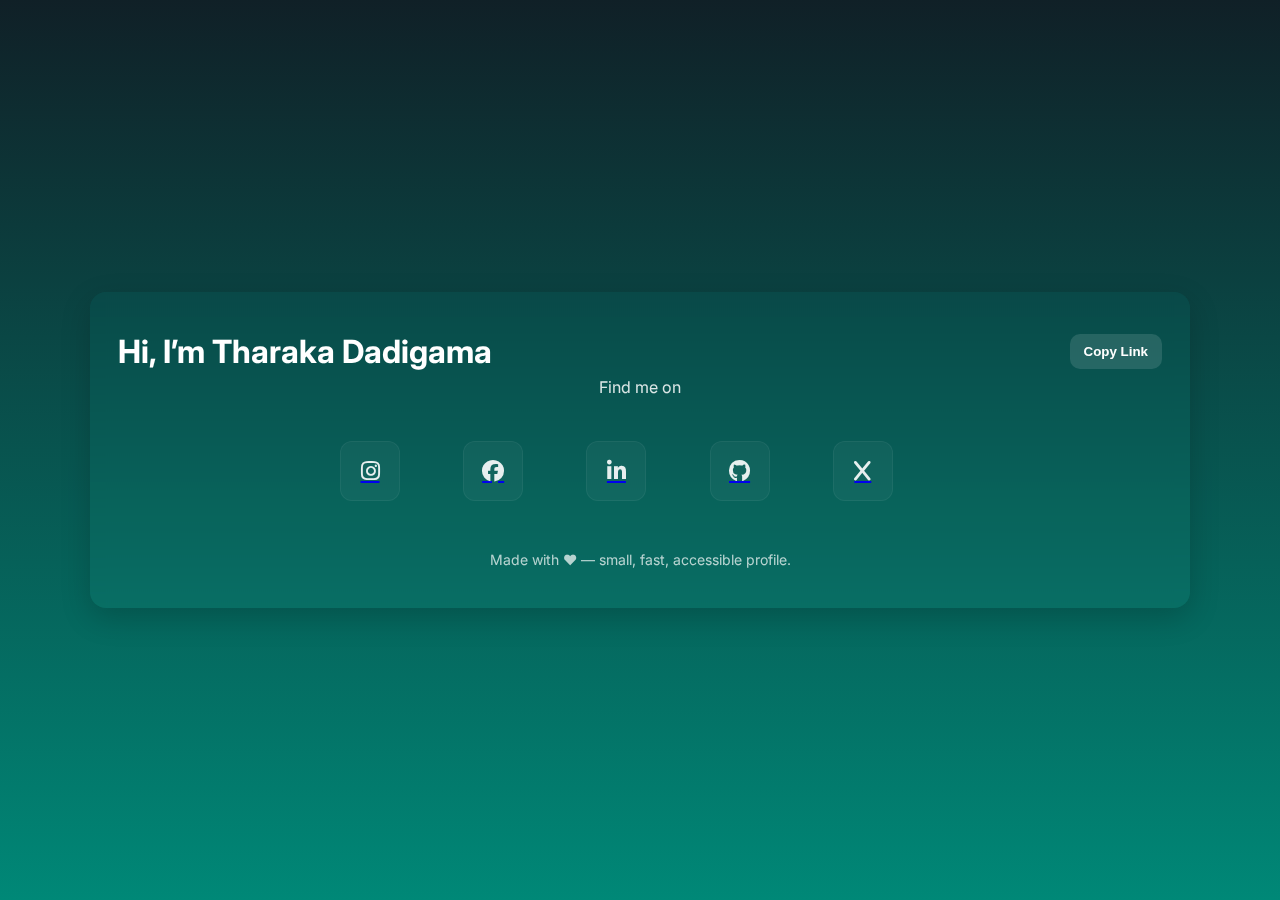
<file: index.html>
<!doctype html>
<html lang="en">
<head>
  <meta charset="utf-8" />
  <meta name="viewport" content="width=device-width, initial-scale=1, maximum-scale=1" />
  <title>Tharaka Dadigama</title>
  <link rel="preconnect" href="https://fonts.googleapis.com">
  <link rel="preconnect" href="https://fonts.gstatic.com" crossorigin>
  <link href="https://fonts.googleapis.com/css2?family=Inter:wght@300;400;600;700&display=swap" rel="stylesheet">
  <link rel="stylesheet" href="https://cdnjs.cloudflare.com/ajax/libs/font-awesome/6.4.0/css/all.min.css">

  <style>
    :root {
      --bg: #102027;
      --card: rgba(255,255,255,0.04);
      --muted: rgba(255,255,255,0.95);
      --glass: rgba(255,255,255,0.04);
      --accent: #00e676;
      --max-width: 1100px;
    }

    * { box-sizing: border-box; }
    body, html { margin: 0; padding: 0; height: 100%; }

    body {
      font-family: Inter, system-ui, -apple-system, "Segoe UI", Roboto, Arial;
      background: linear-gradient(180deg, var(--bg), #087) fixed;
      color: var(--muted);
      display: flex;
      align-items: center;
      justify-content: center;
      padding: 32px;
    }

    .wrap {
      width: 100%;
      max-width: var(--max-width);
      background: rgba(255,255,255,0.03);
      border-radius: 16px;
      padding: 40px 28px;
      backdrop-filter: blur(6px) saturate(120%);
      box-shadow: 0 10px 30px rgba(0,0,0,0.18);
    }

    header {
      display: flex;
      justify-content: space-between;
      align-items: center;
      flex-wrap: wrap;
      gap: 16px;
    }

    h1 {
      margin: 0;
      font-size: clamp(22px, 5vw, 32px);
      font-weight: 700;
      color: #fff;
    }

    .center {
      display: flex;
      flex-direction: column;
      align-items: center;
      text-align: center;
    }

    .tagline {
      margin-top: 6px;
      font-size: 16px;
      opacity: 0.9;
    }

    .socials {
      display: grid;
      grid-template-columns: repeat(auto-fit, minmax(60px, 1fr));
      gap: 16px;
      width: 100%;
      max-width: 600px;
      margin: 28px 0;
    }

    .icon {
      height: 60px;
      width: 60px;
      display: flex;
      align-items: center;
      justify-content: center;
      background: var(--glass);
      border-radius: 12px;
      border: 1px solid rgba(255,255,255,0.05);
      transition: all .18s ease;
    }

    .icon i {
      font-size: 22px;
      color: rgba(255,255,255,0.9);
    }

    .icon:hover {
      transform: translateY(-6px);
      box-shadow: 0 6px 18px rgba(0,0,0,0.18);
    }

    .btn {
      padding: 10px 14px;
      border-radius: 10px;
      background: rgba(255,255,255,0.12);
      color: white;
      border: none;
      cursor: pointer;
      font-weight: 600;
    }

    footer {
      margin-top: 22px;
      text-align: center;
      opacity: 0.75;
      font-size: 14px;
    }

    /* Ultra small devices */
    @media (max-width: 480px) {
      body { padding: 16px; }
      .wrap { padding: 24px 16px; }
      .icon { height: 52px; width: 52px; }
      .socials { gap: 14px; grid-template-columns: repeat(3, 1fr); }
      .btn { padding: 8px 12px; font-size: 14px; }
    }
  </style>
</head>

<body>
  <main class="wrap" role="main">
    <header>
      <h1>Hi, I’m <span id="name">Tharaka Dadigama</span></h1>
      <button class="btn" id="copyBtn">Copy Link</button>
    </header>

    <section class="center">
      <p class="tagline">Find me on</p>

      <div class="socials">
        <a class="icon" href="https://www.instagram.com/td.2.0/"><i class="fab fa-instagram"></i></a>
        <a class="icon" href="https://www.facebook.com/tharaka.dadigama.5/"><i class="fab fa-facebook"></i></a>
        <a class="icon" href="https://lk.linkedin.com/in/tharaka-dadigama-96133b196"><i class="fab fa-linkedin-in"></i></a>
        <a class="icon" href="https://github.com/tharakadadigama20"><i class="fab fa-github"></i></a>
        <a class="icon" href="https://x.com/TDadigama"><i class="fa-brands fa-x"></i></a>
      </div>
    </section>

    <footer>Made with ♥ — small, fast, accessible profile.</footer>
  </main>

  <script>
    const nameEl = document.getElementById('name');
    const copyBtn = document.getElementById('copyBtn');
    const params = new URLSearchParams(location.search);

    if (params.get('name')) nameEl.textContent = params.get('name');

    copyBtn.addEventListener('click', async () => {
      const url = location.href.split('?')[0] + '?name=' + encodeURIComponent(nameEl.textContent);
      try {
        await navigator.clipboard.writeText(url);
        copyBtn.textContent = 'Copied!';
        setTimeout(() => copyBtn.textContent = 'Copy Link', 1600);
      } catch {
        location.href = url;
      }
    });
  </script>
</body>
</html>
</file>
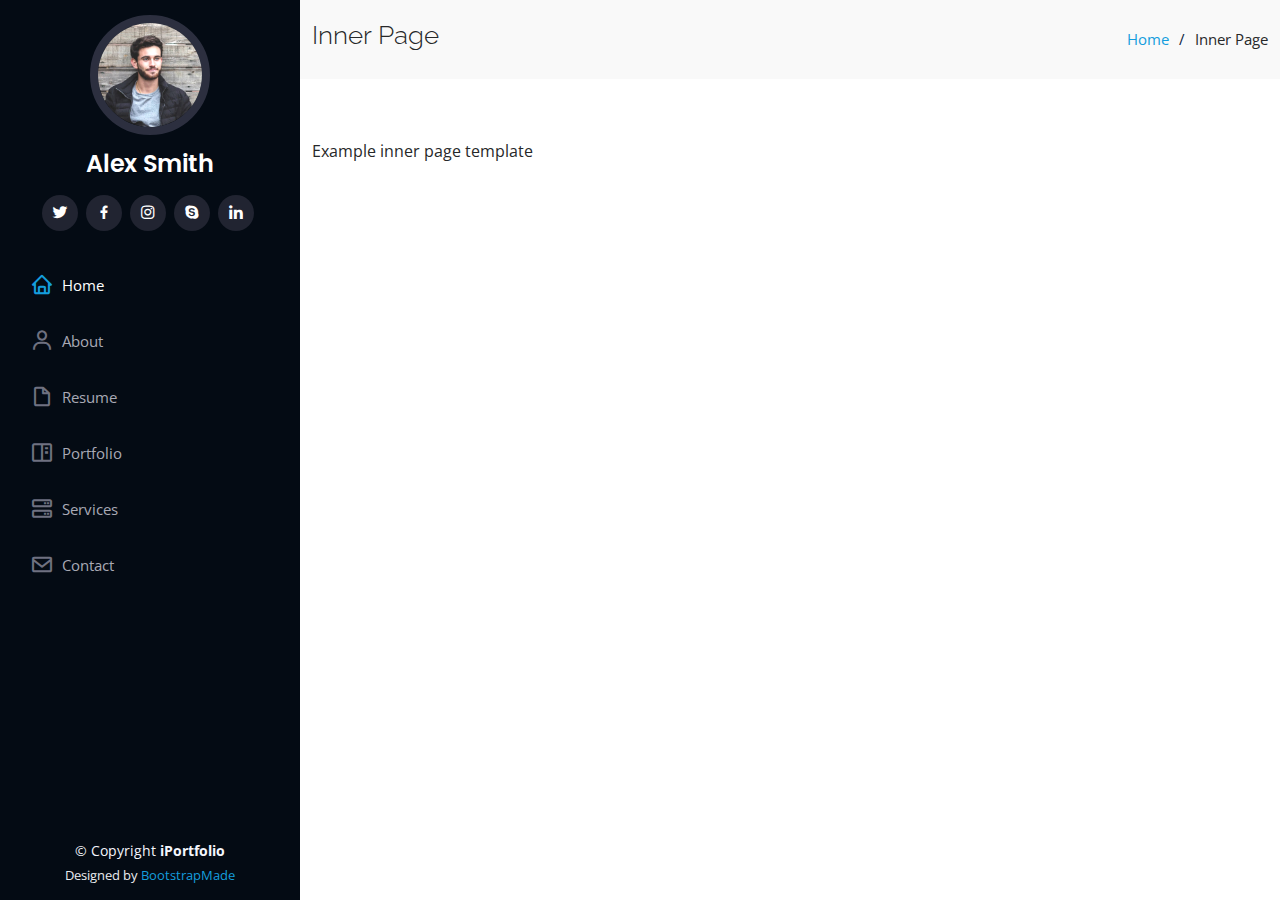
<file: inner-page.html>
<!DOCTYPE html>
<html lang="en">

<head>
  <meta charset="utf-8">
  <meta content="width=device-width, initial-scale=1.0" name="viewport">

  <title>Inner Page - iPortfolio Bootstrap Template</title>
  <meta content="" name="description">
  <meta content="" name="keywords">

  <!-- Favicons -->
  <link href="assets/img/favicon.png" rel="icon">
  <link href="assets/img/apple-touch-icon.png" rel="apple-touch-icon">

  <!-- Google Fonts -->
  <link href="https://fonts.googleapis.com/css?family=Open+Sans:300,300i,400,400i,600,600i,700,700i|Raleway:300,300i,400,400i,500,500i,600,600i,700,700i|Poppins:300,300i,400,400i,500,500i,600,600i,700,700i" rel="stylesheet">

  <!-- Vendor CSS Files -->
  <link href="assets/vendor/aos/aos.css" rel="stylesheet">
  <link href="assets/vendor/bootstrap/css/bootstrap.min.css" rel="stylesheet">
  <link href="assets/vendor/bootstrap-icons/bootstrap-icons.css" rel="stylesheet">
  <link href="assets/vendor/boxicons/css/boxicons.min.css" rel="stylesheet">
  <link href="assets/vendor/glightbox/css/glightbox.min.css" rel="stylesheet">
  <link href="assets/vendor/swiper/swiper-bundle.min.css" rel="stylesheet">

  <!-- Template Main CSS File -->
  <link href="assets/css/style.css" rel="stylesheet">

  <!-- =======================================================
  * Template Name: iPortfolio - v3.2.0
  * Template URL: https://bootstrapmade.com/iportfolio-bootstrap-portfolio-websites-template/
  * Author: BootstrapMade.com
  * License: https://bootstrapmade.com/license/
  ======================================================== -->
</head>

<body>

  <!-- ======= Mobile nav toggle button ======= -->
  <i class="bi bi-list mobile-nav-toggle d-xl-none"></i>

  <!-- ======= Header ======= -->
  <header id="header">
    <div class="d-flex flex-column">

      <div class="profile">
        <img src="assets/img/profile-img.jpg" alt="" class="img-fluid rounded-circle">
        <h1 class="text-light"><a href="index.html">Alex Smith</a></h1>
        <div class="social-links mt-3 text-center">
          <a href="#" class="twitter"><i class="bx bxl-twitter"></i></a>
          <a href="#" class="facebook"><i class="bx bxl-facebook"></i></a>
          <a href="#" class="instagram"><i class="bx bxl-instagram"></i></a>
          <a href="#" class="google-plus"><i class="bx bxl-skype"></i></a>
          <a href="#" class="linkedin"><i class="bx bxl-linkedin"></i></a>
        </div>
      </div>

      <nav id="navbar" class="nav-menu navbar">
        <ul>
          <li><a href="#hero" class="nav-link scrollto active"><i class="bx bx-home"></i> <span>Home</span></a></li>
          <li><a href="#about" class="nav-link scrollto"><i class="bx bx-user"></i> <span>About</span></a></li>
          <li><a href="#resume" class="nav-link scrollto"><i class="bx bx-file-blank"></i> <span>Resume</span></a></li>
          <li><a href="#portfolio" class="nav-link scrollto"><i class="bx bx-book-content"></i> <span>Portfolio</span></a></li>
          <li><a href="#services" class="nav-link scrollto"><i class="bx bx-server"></i> <span>Services</span></a></li>
          <li><a href="#contact" class="nav-link scrollto"><i class="bx bx-envelope"></i> <span>Contact</span></a></li>
        </ul>
      </nav><!-- .nav-menu -->
    </div>
  </header><!-- End Header -->

  <main id="main">

    <!-- ======= Breadcrumbs ======= -->
    <section class="breadcrumbs">
      <div class="container">

        <div class="d-flex justify-content-between align-items-center">
          <h2>Inner Page</h2>
          <ol>
            <li><a href="index.html">Home</a></li>
            <li>Inner Page</li>
          </ol>
        </div>

      </div>
    </section><!-- End Breadcrumbs -->

    <section class="inner-page">
      <div class="container">
        <p>
          Example inner page template
        </p>
      </div>
    </section>

  </main><!-- End #main -->

  <!-- ======= Footer ======= -->
  <footer id="footer">
    <div class="container">
      <div class="copyright">
        &copy; Copyright <strong><span>iPortfolio</span></strong>
      </div>
      <div class="credits">
        <!-- All the links in the footer should remain intact. -->
        <!-- You can delete the links only if you purchased the pro version. -->
        <!-- Licensing information: https://bootstrapmade.com/license/ -->
        <!-- Purchase the pro version with working PHP/AJAX contact form: https://bootstrapmade.com/iportfolio-bootstrap-portfolio-websites-template/ -->
        Designed by <a href="https://bootstrapmade.com/">BootstrapMade</a>
      </div>
    </div>
  </footer><!-- End  Footer -->

  <a href="#" class="back-to-top d-flex align-items-center justify-content-center"><i class="bi bi-arrow-up-short"></i></a>

  <!-- Vendor JS Files -->
  <script src="assets/vendor/aos/aos.js"></script>
  <script src="assets/vendor/bootstrap/js/bootstrap.bundle.min.js"></script>
  <script src="assets/vendor/glightbox/js/glightbox.min.js"></script>
  <script src="assets/vendor/isotope-layout/isotope.pkgd.min.js"></script>
  <script src="assets/vendor/php-email-form/validate.js"></script>
  <script src="assets/vendor/purecounter/purecounter.js"></script>
  <script src="assets/vendor/swiper/swiper-bundle.min.js"></script>
  <script src="assets/vendor/typed.js/typed.min.js"></script>
  <script src="assets/vendor/waypoints/noframework.waypoints.js"></script>

  <!-- Template Main JS File -->
  <script src="assets/js/main.js"></script>

</body>

</html>
</file>
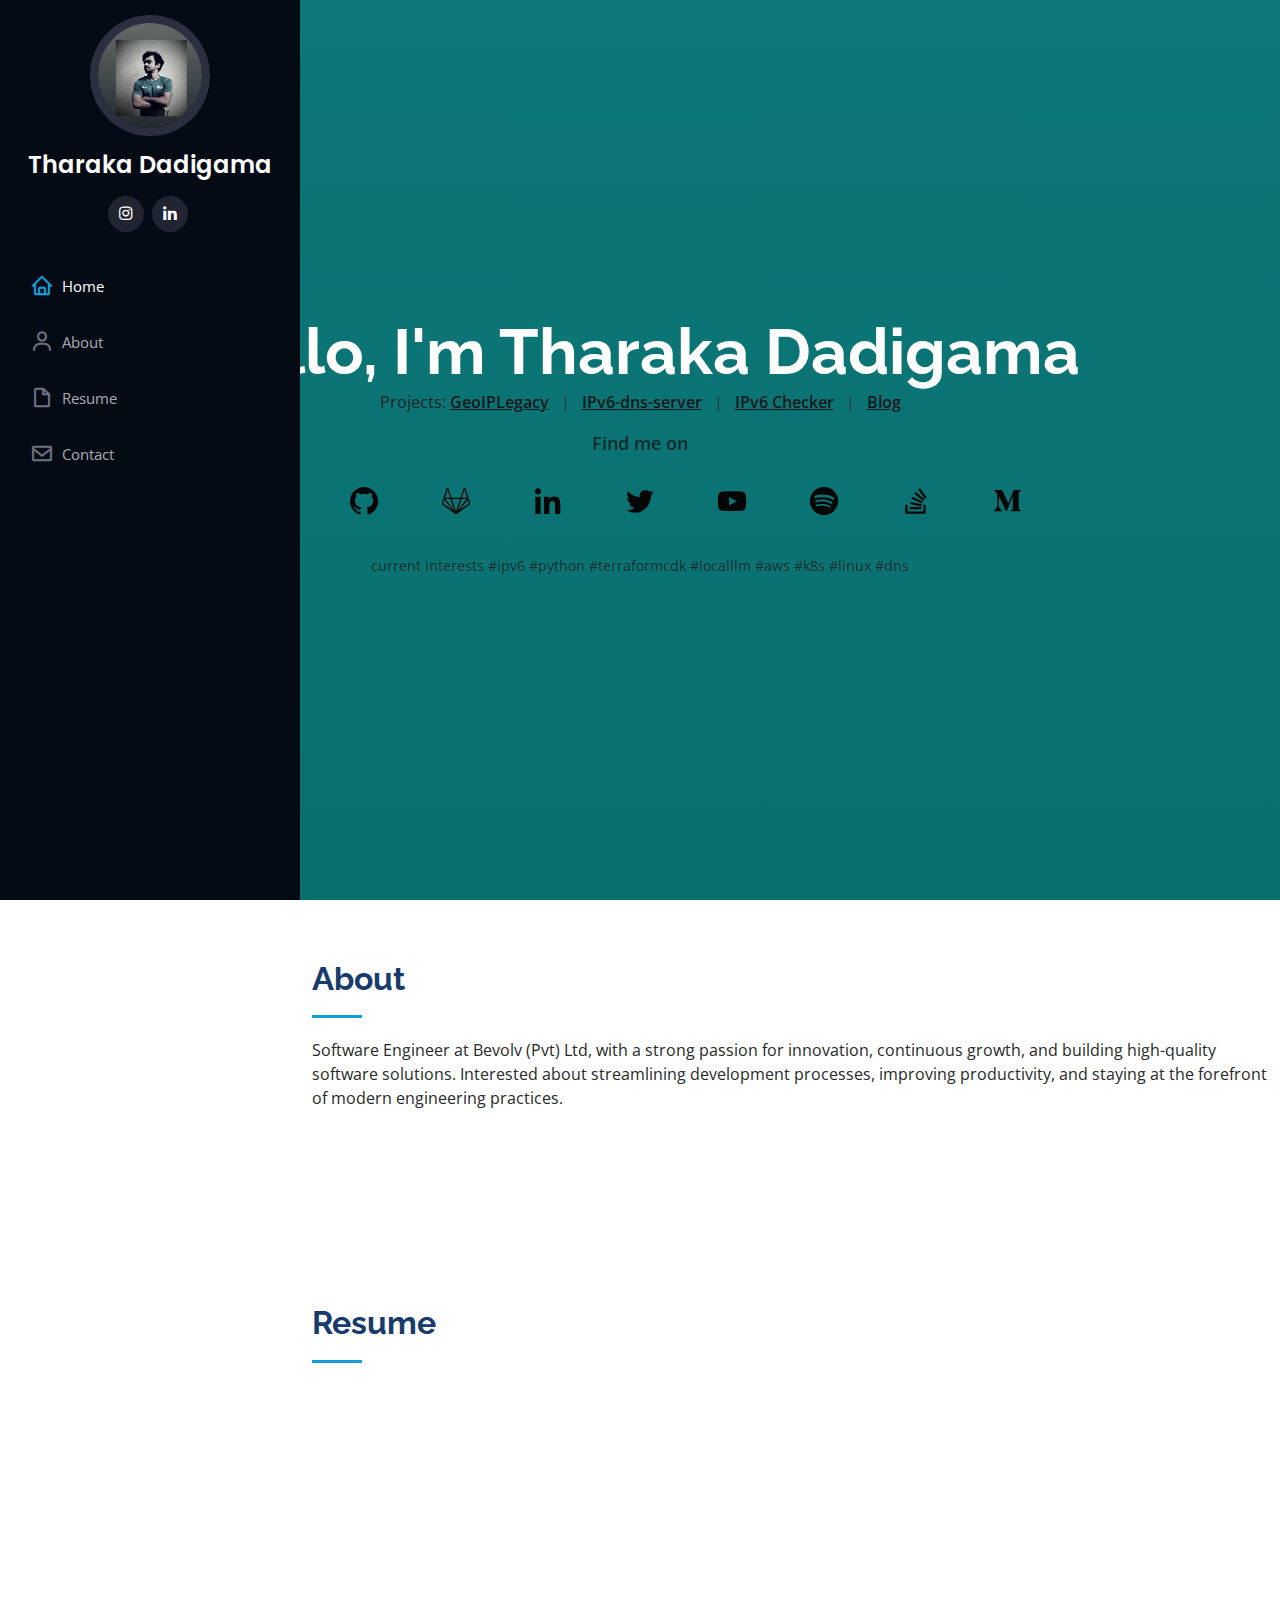
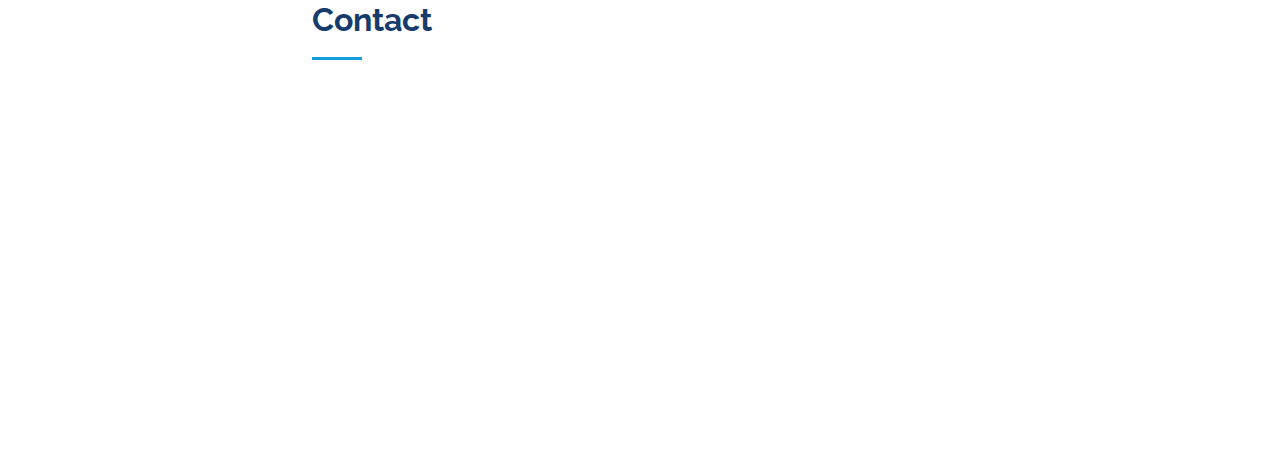
<file: old-index.html>
<!DOCTYPE html>
<html lang="en">

<head>
    <!-- Google Tag Manager -->
    <script>
        (function (w, d, s, l, i) {
            w[l] = w[l] || [];
            w[l].push({
                'gtm.start': new Date().getTime(),
                event: 'gtm.js'
            });
            var f = d.getElementsByTagName(s)[0],
                j = d.createElement(s),
                dl = l != 'dataLayer' ? '&l=' + l : '';
            j.async = true;
            j.src =
                'https://www.googletagmanager.com/gtm.js?id=' + i + dl;
            f.parentNode.insertBefore(j, f);
        })(window, document, 'script', 'dataLayer', 'GTM-KDB2M8R');
    </script>
    <!-- End Google Tag Manager -->
    <meta charset="utf-8">
    <meta content="width=device-width, initial-scale=1.0" name="viewport">

    <title>Tharaka Dadigama</title>
    <meta content="" name="description">
    <meta content="" name="keywords">

    <!-- Favicons -->
    <!-- chnge this -->
    <link href="assets/img/icon.png" rel="icon">
    <link href="assets/img/apple-touch-icon.png" rel="apple-touch-icon">

    <!-- Google Fonts -->
    <link
        href="https://fonts.googleapis.com/css?family=Open+Sans:300,300i,400,400i,600,600i,700,700i|Raleway:300,300i,400,400i,500,500i,600,600i,700,700i|Poppins:300,300i,400,400i,500,500i,600,600i,700,700i"
        rel="stylesheet">

    <!-- Vendor CSS Files -->
    <link href="assets/vendor/aos/aos.css" rel="stylesheet">
    <link href="assets/vendor/bootstrap/css/bootstrap.min.css" rel="stylesheet">
    <link href="assets/vendor/bootstrap-icons/bootstrap-icons.css" rel="stylesheet">
    <link href="assets/vendor/boxicons/css/boxicons.min.css" rel="stylesheet">
    <link href="assets/vendor/glightbox/css/glightbox.min.css" rel="stylesheet">
    <link href="assets/vendor/swiper/swiper-bundle.min.css" rel="stylesheet">

    <!-- Template Main CSS File -->
    <link href="assets/css/style.css" rel="stylesheet">

    <!-- =======================================================
  * Template Name: iPortfolio - v3.2.0
  * Template URL: https://bootstrapmade.com/iportfolio-bootstrap-portfolio-websites-template/
  * Author: BootstrapMade.com
  * License: https://bootstrapmade.com/license/
  ======================================================== -->
</head>

<body>
    <!-- Google Tag Manager (noscript) -->
    <noscript><iframe src="https://www.googletagmanager.com/ns.html?id=GTM-KDB2M8R" height="0" width="0"
            style="display:none;visibility:hidden"></iframe></noscript>
    <!-- End Google Tag Manager (noscript) -->

    <!-- ======= Mobile nav toggle button ======= -->
    <i class="bi bi-list mobile-nav-toggle d-xl-none"></i>

    <!-- ======= Header ======= -->
    <header id="header">
        <div class="d-flex flex-column">

            <div class="profile">
                <img src="assets/img/pro-pic.jpg" alt="" class="img-fluid rounded-circle">
                <h1 class="text-light"><a href="index.html">Tharaka Dadigama</a></h1>
                <div class="social-links mt-3 text-center">
                    <a href="https://www.instagram.com/td.2.0/" class="instagram"><i class="bx bxl-instagram"></i></a>
                    <a href="https://www.linkedin.com/in/tharaka-dadigama-96133b196/" class="linkedin"><i
                            class="bx bxl-linkedin"></i></a>
                </div>
            </div>

            <nav id="navbar" class="nav-menu navbar">
                <ul>
                    <li><a href="#hero" class="nav-link scrollto active"><i class="bx bx-home"></i>
                            <span>Home</span></a></li>
                    <li><a href="#about" class="nav-link scrollto"><i class="bx bx-user"></i> <span>About</span></a>
                    </li>
                    <li><a href="#resume" class="nav-link scrollto"><i class="bx bx-file-blank"></i>
                            <span>Resume</span></a></li>
                    <!-- <li><a href="#portfolio" class="nav-link scrollto"><i class="bx bx-book-content"></i>
              <span>Portfolio</span></a></li>
          <li><a href="#services" class="nav-link scrollto"><i class="bx bx-server"></i> <span>Services</span></a></li> -->
                    <li><a href="#contact" class="nav-link scrollto"><i class="bx bx-envelope"></i>
                            <span>Contact</span></a></li>
                </ul>
            </nav>
            <!-- .nav-menu -->
        </div>
    </header>
    <!-- End Header -->

    <!-- ======= Hero Section ======= -->
    <section id="hero" class="d-flex flex-column justify-content-center align-items-center">
        <div class="hero-container" data-aos="fade-in">
            <!-- New centered landing — larger icons, projects and interests -->
            <div class="landing-content text-center mx-auto">
                <h1 class="landing-title">Hello, <span class="name">I'm Tharaka Dadigama</span></h1>

                <div class="projects-links mb-3">Projects:
                    <a href="#">GeoIPLegacy</a>
                    <span class="sep">|</span>
                    <a href="#">IPv6-dns-server</a>
                    <span class="sep">|</span>
                    <a href="#">IPv6 Checker</a>
                    <span class="sep">|</span>
                    <a href="#">Blog</a>
                </div>

                <div class="find-heading mb-2">Find me on</div>

                <div class="big-social-list mb-3" aria-label="Social profiles">
                    <a href="https://mastodon.social/" title="Mastodon" aria-label="Mastodon"><i class="bx bxl-mastodon"></i></a>
                    <a href="https://github.com/" title="GitHub" aria-label="GitHub"><i class="bx bxl-github"></i></a>
                    <a href="https://gitlab.com/" title="GitLab" aria-label="GitLab"><i class="bx bxl-gitlab"></i></a>
                    <a href="https://www.linkedin.com/in/tharaka-dadigama-96133b196/" title="LinkedIn" aria-label="LinkedIn"><i class="bx bxl-linkedin"></i></a>
                    <a href="https://twitter.com/" title="X / Twitter" aria-label="X"><i class="bx bxl-twitter"></i></a>
                    <a href="https://music.youtube.com/" title="YouTube Music" aria-label="YouTube Music"><i class="bx bxl-youtube"></i></a>
                    <a href="https://open.spotify.com/" title="Spotify" aria-label="Spotify"><i class="bx bxl-spotify"></i></a>
                    <a href="https://stackoverflow.com/" title="Stack Overflow" aria-label="Stack Overflow"><i class="bx bxl-stack-overflow"></i></a>
                    <a href="https://medium.com/" title="Medium" aria-label="Medium"><i class="bx bxl-medium"></i></a>
                </div>

                <div class="interests">current interests #ipv6 #python #terraformcdk #localllm #aws #k8s #linux #dns</div>
            </div>
        </div>
    </section>
    <!-- End Hero -->

    <main id="main">

        <!-- ======= About Section ======= -->
        <section id="about" class="about">
            <div class="container">

                <div class="section-title">
                    <h2>About</h2>
                    <p>Software Engineer at Bevolv (Pvt) Ltd, with a strong passion for innovation, continuous growth, and building high-quality software solutions. Interested about streamlining development processes, improving productivity, and staying at the forefront of modern engineering practices.</p>
                </div>

                <div class="row">
                    <!-- <div class="col-lg-4" data-aos="fade-right">
            <img src="assets/img/profile-img.jpg" class="img-fluid" alt="">
          </div> -->
                    <div class="col-lg-8 pt-4 pt-lg-0 content" data-aos="fade-left">
                        <!-- <h3>About me</h3> -->
                        <!-- <p class="fst-italic">
              Lorem ipsum dolor sit amet, consectetur adipiscing elit, sed do eiusmod tempor incididunt ut labore et
              dolore
              magna aliqua.
            </p> -->
                        <div class="row">
                            <div class="col-lg-6">
                                <ul>
                                    <li><i class="bi bi-chevron-right"></i> <strong>City:</strong> <span>Colombo, Sri
                                            Lanka</span></li>
                                </ul>
                            </div>
                            <div class="col-lg-6">
                                <ul>
                                    <li><i class="bi bi-chevron-right"></i> <strong>Email:</strong>
                                        <span>tharakadadigama20@gmail.com</span>
                                    </li>
                                </ul>
                            </div>
                        </div>
                        <!-- <p>
              WTF is this....Officiis eligendi itaque labore et dolorum mollitia officiis optio vero. Quisquam sunt adipisci omnis et
              ut. Nulla accusantium dolor incidunt officia tempore. Et eius omnis.
              Cupiditate ut dicta maxime officiis quidem quia. Sed et consectetur qui quia repellendus itaque neque.
              Aliquid amet quidem ut quaerat cupiditate. Ab et eum qui repellendus omnis culpa magni laudantium dolores.
            </p> -->
                    </div>
                </div>

            </div>
        </section>
        <!-- End About Section -->

        <!-- ======= Resume Section ======= -->
        <section id="resume" class="resume">
            <div class="container">

                <div class="section-title">
                    <h2>Resume</h2>

                </div>

                <div class="row">
                    <div class="col-lg-6" data-aos="fade-up">
                        <h3 class="resume-title">Summary</h3>
                        <div class="resume-item pb-0">
                            <h4>Tharaka Dadigama</h4>
                            <p><em>Software Engineer, passionate about learning, innovation, and advancing software
                                    development while honing my skills to deliver impactful solutions.
                                </em></p>
                            <ul>
                                <!-- <li>Portland par 127,Orlando, FL</li>
                <li>(123) 456-7891</li> -->
                                <li>tharakadadigama20@gmail.com</li>
                            </ul>
                        </div>

                        <h3 class="resume-title">Education</h3>
                        <div class="resume-item">
                            <h4>FIRST CLASS HONOURS IN B(ENG) IN SOFTWARE ENGINEERING, UNIVERSITY OF WESTMINSTER</h4>
                            <h5>2019 - 2024</h5>
                            <!-- <li>Software Programming Languages: Java, Python</li>
                <li>Mobile app: Android, Flutter</li>
                <li>Front end development: React Js, Angular, HTML, CSS, Bootstrap </li>
                <li>Backend development: Spring boot, Play framework, Flask </li>
                <li>Machine learning: Python</li>
                <li>Database: AWS Dynamo DB(NoSQL), MySQL</li>
                <li>Deployments: AWS Server less Architecture</li> -->
                        </div>

                        <div class="resume-item">
                            <h4>ADVANCED LEVEL (GCE CAMBRIDGE ADVANCED LEVEL EXAMS 2019) (SCIENCE STREAM), LYCEUM
                                INTERNATIONAL SCHOOL, PANADURA
                            </h4>
                            <h5>2019</h5>
                            <li>2 A's and 1 B</li>
                        </div>

                        <div class="resume-item">
                            <h4>ORDINARY LEVEL (GCE CAMBRIDGE ORDINARY LEVEL EXAMS 2017) (SCIENCE STREAM), LYCEUM
                                INTERNATIONAL SCHOOL, PANADURA
                            </h4>
                            <h5>2017</h5>
                            <li>4A's 2B's and 1C</li>
                        </div>

                        <h3 class="resume-title">Technologies</h3>
                        <div class="resume-item pb-0">
                            <ul>
                                <li>Software Programming Languages: Javascript, TypeScript, Python</li>
                                <li>Mobile app: Native Android</li>
                                <li>Front end development: React, NextJS </li>
                                <li>Backend development: Node Express, Node Fastify, GraphQL</li>
                                <li>Other: Image Processing, AWS</li>
                                <li>Database: MongoDB, MySQL, PostgresQL</li>
                                <li>AI: Ingerations to AI APIs, Agent build using Langchain, RAG</li>
                            </ul>
                        </div>

                    </div>
                    <div class="col-lg-6" data-aos="fade-up" data-aos-delay="100">
                        <h3 class="resume-title">Working Experience</h3>
                        <div class="resume-item">
                            <h4>Bevolv - Trusted Technology Partner </h4>
                            <ul>
                                <li>September 2023 - Present</li>
                                <li>https://www.bevolv.co/</li>
                            </ul>
                        </div>
                        <div class="resume-item">
                            <h4>Inova IT Systems</h4>
                            <ul>
                                <li>July 2021 - August 2023</li>
                                <li>https://www.inovaitsys.com/</li>
                            </ul>
                        </div>

                        <h3 class="resume-title">Personal Projects</h3>
                        <div class="resume-item">
                            <h4>NailScan</h4>
                            <h5>University - FInal year project</h5>
                            <ul>
                                <li>Nail Decease Classification</li>
                                <li>Frontend: React js </li>
                                <li>Backend: Flask</li>
                                <li>Image classification</li>
                            </ul>
                        </div>
                        <div class="resume-item">
                            <h4>Motorry</h4>
                            <h5>University - Second year group project</h5>
                            <!-- <p><em>Experion, New York, NY </em></p> -->
                            <ul>
                                <li>Vehicle price prediction website</li>
                                <li>Group project</li>
                                <li>Front end: React js </li>
                                <li>Backend: Flask</li>
                                <li>Machine Learning component: Pyhton</li>
                            </ul>
                        </div>
                        <div class="resume-item">
                            <h4>Sports web site</h4>
                            <h5>University - First year group project</h5>
                            <!-- <p><em>Stepping Stone Advertising, New York, NY</em></p> -->
                            <ul>
                                <li>Basic web application</li>
                                <li>HTML5</li>
                                <li>CSS</li>
                            </ul>
                        </div>
                        <div class="resume-item">
                            <h4>Guess the Car</h4>
                            <h5>University - Second year Android Dev</h5>
                            <!-- <p><em>Stepping Stone Advertising, New York, NY</em></p> -->
                            <ul>
                                <li>Native Android Devolopment</li>
                            </ul>
                        </div>
                        <div class="resume-item">
                            <h4>Movie operator</h4>
                            <h5>University - Second year Android Dev</h5>
                            <!-- <p><em>Stepping Stone Advertising, New York, NY</em></p> -->
                            <ul>
                                <li>Native Android Devolopment</li>
                            </ul>
                        </div>
                        <div class="resume-item">
                            <h4>Premier League System</h4>
                            <h5>University - Second year OOP</h5>
                            <!-- <p><em>Stepping Stone Advertising, New York, NY</em></p> -->
                            <ul>
                                <li>Front end: Angular</li>
                                <li>Back end: Play Framework</li>
                            </ul>
                        </div>
                        <div class="resume-item">
                            <h4>Train Management system</h4>
                            <h5>University - First year</h5>
                            <!-- <p><em>Stepping Stone Advertising, New York, NY</em></p> -->
                            <ul>
                                <li>Java FX</li>
                            </ul>
                        </div>
                    </div>
                </div>

            </div>
        </section>
        <!-- End Resume Section -->


        <!-- ======= Contact Section ======= -->
        <section id="contact" class="contact">
            <div class="container">

                <div class="section-title">
                    <h2>Contact</h2>
                    <!-- <p>Magnam dolores commodi suscipit. Necessitatibus eius consequatur ex aliquid fuga eum quidem. Sit sint
            consectetur velit. Quisquam quos quisquam cupiditate. Et nemo qui impedit suscipit alias ea. Quia fugiat sit
            in iste officiis commodi quidem hic quas.</p> -->
                </div>

                <div class="row" data-aos="fade-in">

                    <div class="col-lg-12 d-flex align-items-stretch">
                        <div class="info">
                            <div class="address">
                                <i class="bi bi-geo-alt"></i>
                                <h4>Location:</h4>
                                <p>Colombo, Sri Lanka</p>
                            </div>

                            <div class="email">
                                <i class="bi bi-envelope"></i>
                                <h4>Email:</h4>
                                <p>tharakadadigama20@@gmail.com</p>
                            </div>
                        </div>

                    </div>



                </div>

            </div>
        </section>
        <!-- End Contact Section -->

    </main>
    <!-- End #main -->

    <a href="#" class="back-to-top d-flex align-items-center justify-content-center"><i
            class="bi bi-arrow-up-short"></i></a>

    <!-- Vendor JS Files -->
    <script src="assets/vendor/aos/aos.js"></script>
    <script src="assets/vendor/bootstrap/js/bootstrap.bundle.min.js"></script>
    <script src="assets/vendor/glightbox/js/glightbox.min.js"></script>
    <script src="assets/vendor/isotope-layout/isotope.pkgd.min.js"></script>
    <script src="assets/vendor/php-email-form/validate.js"></script>
    <script src="assets/vendor/purecounter/purecounter.js"></script>
    <script src="assets/vendor/swiper/swiper-bundle.min.js"></script>
    <script src="assets/vendor/typed.js/typed.min.js"></script>
    <script src="assets/vendor/waypoints/noframework.waypoints.js"></script>

    <!-- Template Main JS File -->
    <script src="assets/js/main.js"></script>

</body>

</html>
</file>
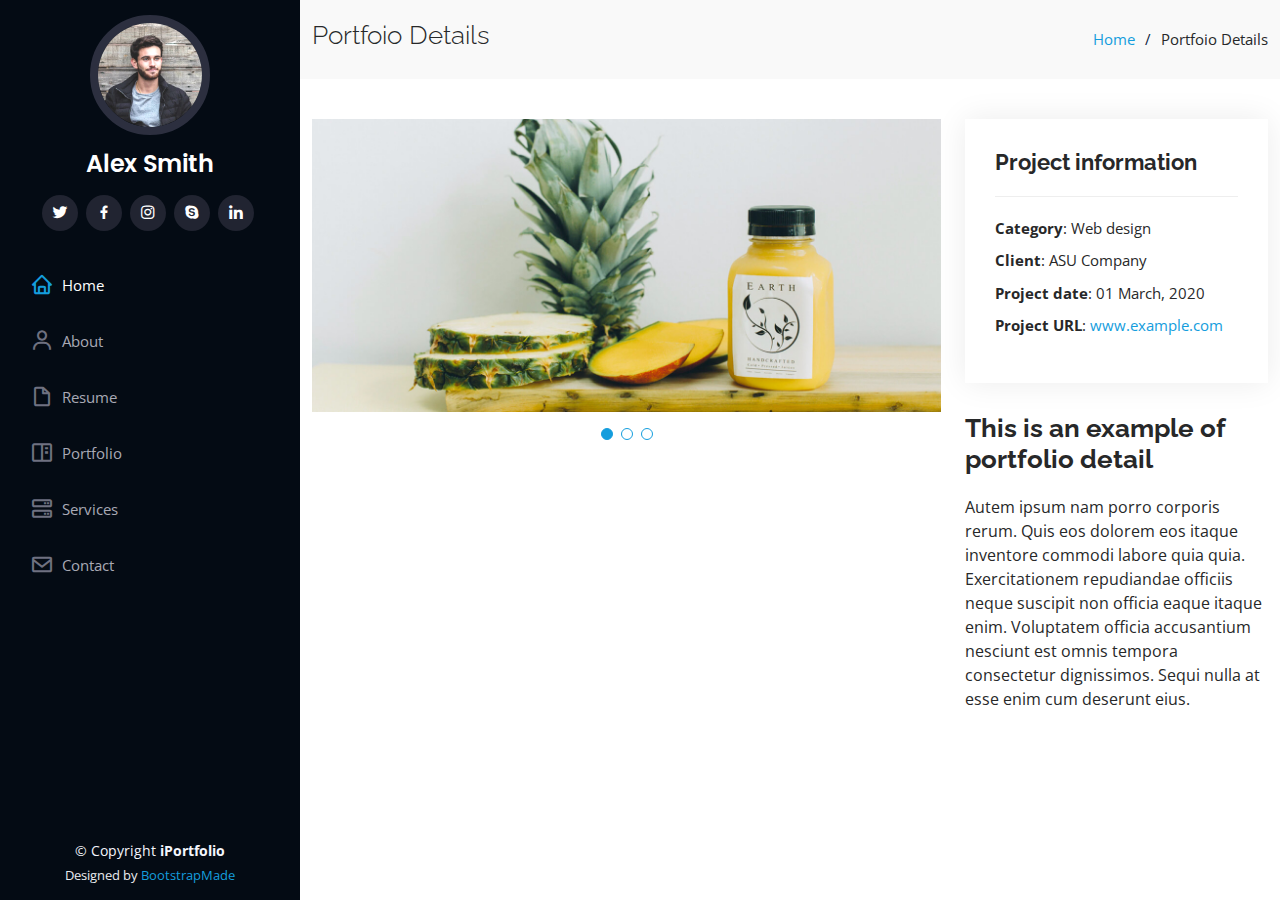
<file: portfolio-details.html>
<!DOCTYPE html>
<html lang="en">

<head>
  <meta charset="utf-8">
  <meta content="width=device-width, initial-scale=1.0" name="viewport">

  <title>Portfolio Details - iPortfolio Bootstrap Template</title>
  <meta content="" name="description">
  <meta content="" name="keywords">

  <!-- Favicons -->
  <link href="assets/img/favicon.png" rel="icon">
  <link href="assets/img/apple-touch-icon.png" rel="apple-touch-icon">

  <!-- Google Fonts -->
  <link href="https://fonts.googleapis.com/css?family=Open+Sans:300,300i,400,400i,600,600i,700,700i|Raleway:300,300i,400,400i,500,500i,600,600i,700,700i|Poppins:300,300i,400,400i,500,500i,600,600i,700,700i" rel="stylesheet">

  <!-- Vendor CSS Files -->
  <link href="assets/vendor/aos/aos.css" rel="stylesheet">
  <link href="assets/vendor/bootstrap/css/bootstrap.min.css" rel="stylesheet">
  <link href="assets/vendor/bootstrap-icons/bootstrap-icons.css" rel="stylesheet">
  <link href="assets/vendor/boxicons/css/boxicons.min.css" rel="stylesheet">
  <link href="assets/vendor/glightbox/css/glightbox.min.css" rel="stylesheet">
  <link href="assets/vendor/swiper/swiper-bundle.min.css" rel="stylesheet">

  <!-- Template Main CSS File -->
  <link href="assets/css/style.css" rel="stylesheet">

  <!-- =======================================================
  * Template Name: iPortfolio - v3.2.0
  * Template URL: https://bootstrapmade.com/iportfolio-bootstrap-portfolio-websites-template/
  * Author: BootstrapMade.com
  * License: https://bootstrapmade.com/license/
  ======================================================== -->
</head>

<body>

  <!-- ======= Mobile nav toggle button ======= -->
  <i class="bi bi-list mobile-nav-toggle d-xl-none"></i>

  <!-- ======= Header ======= -->
  <header id="header">
    <div class="d-flex flex-column">

      <div class="profile">
        <img src="assets/img/profile-img.jpg" alt="" class="img-fluid rounded-circle">
        <h1 class="text-light"><a href="index.html">Alex Smith</a></h1>
        <div class="social-links mt-3 text-center">
          <a href="#" class="twitter"><i class="bx bxl-twitter"></i></a>
          <a href="#" class="facebook"><i class="bx bxl-facebook"></i></a>
          <a href="#" class="instagram"><i class="bx bxl-instagram"></i></a>
          <a href="#" class="google-plus"><i class="bx bxl-skype"></i></a>
          <a href="#" class="linkedin"><i class="bx bxl-linkedin"></i></a>
        </div>
      </div>

      <nav id="navbar" class="nav-menu navbar">
        <ul>
          <li><a href="#hero" class="nav-link scrollto active"><i class="bx bx-home"></i> <span>Home</span></a></li>
          <li><a href="#about" class="nav-link scrollto"><i class="bx bx-user"></i> <span>About</span></a></li>
          <li><a href="#resume" class="nav-link scrollto"><i class="bx bx-file-blank"></i> <span>Resume</span></a></li>
          <li><a href="#portfolio" class="nav-link scrollto"><i class="bx bx-book-content"></i> <span>Portfolio</span></a></li>
          <li><a href="#services" class="nav-link scrollto"><i class="bx bx-server"></i> <span>Services</span></a></li>
          <li><a href="#contact" class="nav-link scrollto"><i class="bx bx-envelope"></i> <span>Contact</span></a></li>
        </ul>
      </nav><!-- .nav-menu -->
    </div>
  </header><!-- End Header -->

  <main id="main">

    <!-- ======= Breadcrumbs ======= -->
    <section id="breadcrumbs" class="breadcrumbs">
      <div class="container">

        <div class="d-flex justify-content-between align-items-center">
          <h2>Portfoio Details</h2>
          <ol>
            <li><a href="index.html">Home</a></li>
            <li>Portfoio Details</li>
          </ol>
        </div>

      </div>
    </section><!-- End Breadcrumbs -->

    <!-- ======= Portfolio Details Section ======= -->
    <section id="portfolio-details" class="portfolio-details">
      <div class="container">

        <div class="row gy-4">

          <div class="col-lg-8">
            <div class="portfolio-details-slider swiper-container">
              <div class="swiper-wrapper align-items-center">

                <div class="swiper-slide">
                  <img src="assets/img/portfolio/portfolio-details-1.jpg" alt="">
                </div>

                <div class="swiper-slide">
                  <img src="assets/img/portfolio/portfolio-details-2.jpg" alt="">
                </div>

                <div class="swiper-slide">
                  <img src="assets/img/portfolio/portfolio-details-3.jpg" alt="">
                </div>

              </div>
              <div class="swiper-pagination"></div>
            </div>
          </div>

          <div class="col-lg-4">
            <div class="portfolio-info">
              <h3>Project information</h3>
              <ul>
                <li><strong>Category</strong>: Web design</li>
                <li><strong>Client</strong>: ASU Company</li>
                <li><strong>Project date</strong>: 01 March, 2020</li>
                <li><strong>Project URL</strong>: <a href="#">www.example.com</a></li>
              </ul>
            </div>
            <div class="portfolio-description">
              <h2>This is an example of portfolio detail</h2>
              <p>
                Autem ipsum nam porro corporis rerum. Quis eos dolorem eos itaque inventore commodi labore quia quia. Exercitationem repudiandae officiis neque suscipit non officia eaque itaque enim. Voluptatem officia accusantium nesciunt est omnis tempora consectetur dignissimos. Sequi nulla at esse enim cum deserunt eius.
              </p>
            </div>
          </div>

        </div>

      </div>
    </section><!-- End Portfolio Details Section -->

  </main><!-- End #main -->

  <!-- ======= Footer ======= -->
  <footer id="footer">
    <div class="container">
      <div class="copyright">
        &copy; Copyright <strong><span>iPortfolio</span></strong>
      </div>
      <div class="credits">
        <!-- All the links in the footer should remain intact. -->
        <!-- You can delete the links only if you purchased the pro version. -->
        <!-- Licensing information: https://bootstrapmade.com/license/ -->
        <!-- Purchase the pro version with working PHP/AJAX contact form: https://bootstrapmade.com/iportfolio-bootstrap-portfolio-websites-template/ -->
        Designed by <a href="https://bootstrapmade.com/">BootstrapMade</a>
      </div>
    </div>
  </footer><!-- End  Footer -->

  <a href="#" class="back-to-top d-flex align-items-center justify-content-center"><i class="bi bi-arrow-up-short"></i></a>

  <!-- Vendor JS Files -->
  <script src="assets/vendor/aos/aos.js"></script>
  <script src="assets/vendor/bootstrap/js/bootstrap.bundle.min.js"></script>
  <script src="assets/vendor/glightbox/js/glightbox.min.js"></script>
  <script src="assets/vendor/isotope-layout/isotope.pkgd.min.js"></script>
  <script src="assets/vendor/php-email-form/validate.js"></script>
  <script src="assets/vendor/purecounter/purecounter.js"></script>
  <script src="assets/vendor/swiper/swiper-bundle.min.js"></script>
  <script src="assets/vendor/typed.js/typed.min.js"></script>
  <script src="assets/vendor/waypoints/noframework.waypoints.js"></script>

  <!-- Template Main JS File -->
  <script src="assets/js/main.js"></script>

</body>

</html>
</file>
<file: assets/css/style.css>
/**
* Template Name: iPortfolio - v3.2.0
* Template URL: https://bootstrapmade.com/iportfolio-bootstrap-portfolio-websites-template/
* Author: BootstrapMade.com
* License: https://bootstrapmade.com/license/
*/

/*--------------------------------------------------------------
# General
--------------------------------------------------------------*/
body {
  font-family: "Open Sans", sans-serif;
  color: #272829;
}

a {
  color: #149ddd;
  text-decoration: none;
}

a:hover {
  color: #37b3ed;
  text-decoration: none;
}

h1, h2, h3, h4, h5, h6 {
  font-family: "Raleway", sans-serif;
}

/*--------------------------------------------------------------
# Back to top button
--------------------------------------------------------------*/
.back-to-top {
  position: fixed;
  visibility: hidden;
  opacity: 0;
  right: 15px;
  bottom: 15px;
  z-index: 996;
  background: #149ddd;
  width: 40px;
  height: 40px;
  border-radius: 50px;
  transition: all 0.4s;
}

.back-to-top i {
  font-size: 28px;
  color: #fff;
  line-height: 0;
}

.back-to-top:hover {
  background: #2eafec;
  color: #fff;
}

.back-to-top.active {
  visibility: visible;
  opacity: 1;
}

/*--------------------------------------------------------------
# Header
--------------------------------------------------------------*/
#header {
  position: fixed;
  top: 0;
  left: 0;
  bottom: 0;
  width: 300px;
  transition: all ease-in-out 0.5s;
  z-index: 9997;
  transition: all 0.5s;
  padding: 0 15px;
  background: #040b14;
  overflow-y: auto;
}

#header .profile img {
  margin: 15px auto;
  display: block;
  width: 120px;
  border: 8px solid #2c2f3f;
}

#header .profile h1 {
  font-size: 24px;
  margin: 0;
  padding: 0;
  font-weight: 600;
  -moz-text-align-last: center;
  text-align-last: center;
  font-family: "Poppins", sans-serif;
}

#header .profile h1 a, #header .profile h1 a:hover {
  color: #fff;
  text-decoration: none;
}

#header .profile .social-links a {
  font-size: 18px;
  display: inline-block;
  background: #212431;
  color: #fff;
  line-height: 1;
  padding: 8px 0;
  margin-right: 4px;
  border-radius: 50%;
  text-align: center;
  width: 36px;
  height: 36px;
  transition: 0.3s;
}

#header .profile .social-links a:hover {
  background: #149ddd;
  color: #fff;
  text-decoration: none;
}

#main {
  margin-left: 300px;
}

@media (max-width: 1199px) {
  #header {
    left: -300px;
  }
  #main {
    margin-left: 0;
  }
}

/*--------------------------------------------------------------
# Navigation Menu
--------------------------------------------------------------*/
/* Desktop Navigation */
.nav-menu {
  padding: 30px 0 0 0;
}

.nav-menu * {
  margin: 0;
  padding: 0;
  list-style: none;
}

.nav-menu > ul > li {
  position: relative;
  white-space: nowrap;
}

.nav-menu a {
  display: flex;
  align-items: center;
  color: #a8a9b4;
  padding: 12px 15px;
  margin-bottom: 8px;
  transition: 0.3s;
  font-size: 15px;
}

.nav-menu a i {
  font-size: 24px;
  padding-right: 8px;
  color: #6f7180;
}

.nav-menu a:hover, .nav-menu .active, .nav-menu li:hover > a {
  text-decoration: none;
  color: #fff;
}

.nav-menu a:hover i, .nav-menu .active i, .nav-menu li:hover > a i {
  color: #149ddd;
}

/* Mobile Navigation */
.mobile-nav-toggle {
  position: fixed;
  right: 15px;
  top: 15px;
  z-index: 9998;
  border: 0;
  font-size: 24px;
  transition: all 0.4s;
  outline: none !important;
  background-color: #149ddd;
  color: #fff;
  width: 40px;
  height: 40px;
  display: inline-flex;
  align-items: center;
  justify-content: center;
  line-height: 0;
  border-radius: 50px;
  cursor: pointer;
}

.mobile-nav-active {
  overflow: hidden;
}

.mobile-nav-active #header {
  left: 0;
}

/*--------------------------------------------------------------
# Hero Section
--------------------------------------------------------------*/
#hero {
  width: 100%;
  height: 100vh;
  background: url("../img/back-ground.png") top center;
  background-size: cover;
}

#hero:before {
  content: "";
  background: rgba(5, 13, 24, 0.3);
  position: absolute;
  bottom: 0;
  top: 0;
  left: 0;
  right: 0;
  z-index: 1;
}

#hero .hero-container {
  position: relative;
  z-index: 2;
  min-width: 300px;
}

#hero h1 {
  margin: 0 0 10px 0;
  font-size: 64px;
  font-weight: 700;
  line-height: 56px;
  color: #fff;
}

#hero p {
  color: #fff;
  margin-bottom: 50px;
  font-size: 26px;
  font-family: "Poppins", sans-serif;
}

#hero p span {
  color: #fff;
  padding-bottom: 4px;
  letter-spacing: 1px;
  border-bottom: 3px solid #149ddd;
}

@media (min-width: 1024px) {
  #hero {
    background-attachment: fixed;
  }
}

@media (max-width: 768px) {
  #hero h1 {
    font-size: 28px;
    line-height: 36px;
  }
  #hero h2 {
    font-size: 18px;
    line-height: 24px;
    margin-bottom: 30px;
  }
}

/*--------------------------------------------------------------
# Sections General
--------------------------------------------------------------*/
section {
  padding: 60px 0;
  overflow: hidden;
}

.section-bg {
  background: #f5f8fd;
}

.section-title {
  padding-bottom: 30px;
}

.section-title h2 {
  font-size: 32px;
  font-weight: bold;
  margin-bottom: 20px;
  padding-bottom: 20px;
  position: relative;
  color: #173b6c;
}

.section-title h2::after {
  content: '';
  position: absolute;
  display: block;
  width: 50px;
  height: 3px;
  background: #149ddd;
  bottom: 0;
  left: 0;
}

.section-title p {
  margin-bottom: 0;
}

/*--------------------------------------------------------------
# About
--------------------------------------------------------------*/
.about .content h3 {
  font-weight: 700;
  font-size: 26px;
  color: #173b6c;
}

.about .content ul {
  list-style: none;
  padding: 0;
}

.about .content ul li {
  margin-bottom: 20px;
  display: flex;
  align-items: center;
}

.about .content ul strong {
  margin-right: 10px;
}

.about .content ul i {
  font-size: 16px;
  margin-right: 5px;
  color: #149ddd;
  line-height: 0;
}

.about .content p:last-child {
  margin-bottom: 0;
}

/*--------------------------------------------------------------
# Facts
--------------------------------------------------------------*/
.facts {
  padding-bottom: 30px;
}

.facts .count-box {
  padding: 30px;
  width: 100%;
}

.facts .count-box i {
  display: block;
  font-size: 44px;
  color: #149ddd;
  float: left;
  line-height: 0;
}

.facts .count-box span {
  font-size: 48px;
  line-height: 40px;
  display: block;
  font-weight: 700;
  color: #050d18;
  margin-left: 60px;
}

.facts .count-box p {
  padding: 15px 0 0 0;
  margin: 0 0 0 60px;
  font-family: "Raleway", sans-serif;
  font-size: 14px;
  color: #122f57;
}

.facts .count-box a {
  font-weight: 600;
  display: block;
  margin-top: 20px;
  color: #122f57;
  font-size: 15px;
  font-family: "Poppins", sans-serif;
  transition: ease-in-out 0.3s;
}

.facts .count-box a:hover {
  color: #1f5297;
}

/* ---------------------
   New landing / large-social styles
   --------------------- */
#hero {
  /* use a consistent teal background for a bold, modern look */
  background: linear-gradient(180deg,#0ea5a4 0%, #0b9a94 100%);
  color: #050505; /* dark text for high contrast */
}

.landing-content {
  max-width: 1050px;
  padding: 6rem 1.5rem;
  border-radius: 8px;
  margin: 0 auto;
}

.landing-title {
  font-size: 38px;
  font-weight: 700;
  color: #071014; /* near-black */
  margin-bottom: 0.4rem;
}

.projects-links {
  color: rgba(7,16,20,0.85);
  font-size: 16px;
  margin-bottom: 10px;
}
.projects-links a { color: rgba(7,16,20,0.95); font-weight:600; text-decoration:underline; }
.projects-links .sep { margin: 0 8px; color: rgba(7,16,20,0.55); }

.find-heading {
  font-size: 18px;
  color: rgba(7,16,20,0.75);
  margin-bottom: 12px;
  font-weight: 600;
}

.big-social-list {
  display: flex;
  gap: 20px;
  justify-content: center;
  align-items: center;
  flex-wrap: wrap;
}

.big-social-list a {
  display: inline-flex;
  align-items: center;
  justify-content: center;
  width: 72px;
  height: 72px;
  font-size: 34px;
  color: #020607; /* black icons */
  text-decoration: none;
  transition: transform .18s ease, background-color .18s ease, color .18s ease;
  border-radius: 12px;
}

.big-social-list a:hover {
  transform: translateY(-6px) scale(1.06);
  color: #ffffff;
  background: rgba(7,16,20,0.18);
}

.interests {
  margin-top: 18px;
  color: rgba(7,16,20,0.7);
  font-size: 14px;
}

@media (max-width: 768px) {
  .landing-title { font-size: 26px; }
  .big-social-list a { width: 56px; height: 56px; font-size: 26px; }
  .landing-content { padding: 3.5rem 1rem; }
}

/*--------------------------------------------------------------
# Akills
--------------------------------------------------------------*/
.skills .progress {
  height: 60px;
  display: block;
  background: none;
  border-radius: 0;
}

.skills .progress .skill {
  padding: 0;
  margin: 0 0 6px 0;
  text-transform: uppercase;
  display: block;
  font-weight: 600;
  font-family: "Poppins", sans-serif;
  color: #050d18;
}

.skills .progress .skill .val {
  float: right;
  font-style: normal;
}

.skills .progress-bar-wrap {
  background: #dce8f8;
  height: 10px;
}

.skills .progress-bar {
  width: 1px;
  height: 10px;
  transition: .9s;
  background-color: #149ddd;
}

/*--------------------------------------------------------------
# Resume
--------------------------------------------------------------*/
.resume .resume-title {
  font-size: 26px;
  font-weight: 700;
  margin-top: 20px;
  margin-bottom: 20px;
  color: #050d18;
}

.resume .resume-item {
  padding: 0 0 20px 20px;
  margin-top: -2px;
  border-left: 2px solid #1f5297;
  position: relative;
}

.resume .resume-item h4 {
  line-height: 18px;
  font-size: 18px;
  font-weight: 600;
  text-transform: uppercase;
  font-family: "Poppins", sans-serif;
  color: #050d18;
  margin-bottom: 10px;
}

.resume .resume-item h5 {
  font-size: 16px;
  background: #e4edf9;
  padding: 5px 15px;
  display: inline-block;
  font-weight: 600;
  margin-bottom: 10px;
}

.resume .resume-item ul {
  padding-left: 20px;
}

.resume .resume-item ul li {
  padding-bottom: 10px;
}

.resume .resume-item:last-child {
  padding-bottom: 0;
}

.resume .resume-item::before {
  content: "";
  position: absolute;
  width: 16px;
  height: 16px;
  border-radius: 50px;
  left: -9px;
  top: 0;
  background: #fff;
  border: 2px solid #1f5297;
}

/*--------------------------------------------------------------
# Portfolio
--------------------------------------------------------------*/
.portfolio .portfolio-item {
  margin-bottom: 30px;
}

.portfolio #portfolio-flters {
  padding: 0;
  margin: 0 auto 35px auto;
  list-style: none;
  text-align: center;
  background: #fff;
  border-radius: 50px;
  padding: 2px 15px;
}

.portfolio #portfolio-flters li {
  cursor: pointer;
  display: inline-block;
  padding: 10px 15px 8px 15px;
  font-size: 14px;
  font-weight: 600;
  line-height: 1;
  text-transform: uppercase;
  color: #272829;
  margin-bottom: 5px;
  transition: all 0.3s ease-in-out;
}

.portfolio #portfolio-flters li:hover, .portfolio #portfolio-flters li.filter-active {
  color: #149ddd;
}

.portfolio #portfolio-flters li:last-child {
  margin-right: 0;
}

.portfolio .portfolio-wrap {
  transition: 0.3s;
  position: relative;
  overflow: hidden;
  z-index: 1;
}

.portfolio .portfolio-wrap::before {
  content: "";
  background: rgba(255, 255, 255, 0.5);
  position: absolute;
  left: 0;
  right: 0;
  top: 0;
  bottom: 0;
  transition: all ease-in-out 0.3s;
  z-index: 2;
  opacity: 0;
}

.portfolio .portfolio-wrap .portfolio-links {
  opacity: 1;
  left: 0;
  right: 0;
  bottom: -60px;
  z-index: 3;
  position: absolute;
  transition: all ease-in-out 0.3s;
  display: flex;
  justify-content: center;
}

.portfolio .portfolio-wrap .portfolio-links a {
  color: #fff;
  font-size: 28px;
  text-align: center;
  background: rgba(20, 157, 221, 0.75);
  transition: 0.3s;
  width: 50%;
}

.portfolio .portfolio-wrap .portfolio-links a:hover {
  background: rgba(20, 157, 221, 0.95);
}

.portfolio .portfolio-wrap .portfolio-links a + a {
  border-left: 1px solid #37b3ed;
}

.portfolio .portfolio-wrap:hover::before {
  top: 0;
  left: 0;
  right: 0;
  bottom: 0;
  opacity: 1;
}

.portfolio .portfolio-wrap:hover .portfolio-links {
  opacity: 1;
  bottom: 0;
}

/*--------------------------------------------------------------
# Portfolio Details
--------------------------------------------------------------*/
.portfolio-details {
  padding-top: 40px;
}

.portfolio-details .portfolio-details-slider img {
  width: 100%;
}

.portfolio-details .portfolio-details-slider .swiper-pagination {
  margin-top: 20px;
  position: relative;
}

.portfolio-details .portfolio-details-slider .swiper-pagination .swiper-pagination-bullet {
  width: 12px;
  height: 12px;
  background-color: #fff;
  opacity: 1;
  border: 1px solid #149ddd;
}

.portfolio-details .portfolio-details-slider .swiper-pagination .swiper-pagination-bullet-active {
  background-color: #149ddd;
}

.portfolio-details .portfolio-info {
  padding: 30px;
  box-shadow: 0px 0 30px rgba(5, 13, 24, 0.08);
}

.portfolio-details .portfolio-info h3 {
  font-size: 22px;
  font-weight: 700;
  margin-bottom: 20px;
  padding-bottom: 20px;
  border-bottom: 1px solid #eee;
}

.portfolio-details .portfolio-info ul {
  list-style: none;
  padding: 0;
  font-size: 15px;
}

.portfolio-details .portfolio-info ul li + li {
  margin-top: 10px;
}

.portfolio-details .portfolio-description {
  padding-top: 30px;
}

.portfolio-details .portfolio-description h2 {
  font-size: 26px;
  font-weight: 700;
  margin-bottom: 20px;
}

.portfolio-details .portfolio-description p {
  padding: 0;
}

/*--------------------------------------------------------------
# Services
--------------------------------------------------------------*/
.services .icon-box {
  margin-bottom: 20px;
}

.services .icon {
  float: left;
  display: flex;
  align-items: center;
  justify-content: center;
  width: 54px;
  height: 54px;
  background: #149ddd;
  border-radius: 50%;
  transition: 0.5s;
  border: 1px solid #149ddd;
}

.services .icon i {
  color: #fff;
  font-size: 24px;
  line-height: 0;
}

.services .icon-box:hover .icon {
  background: #fff;
}

.services .icon-box:hover .icon i {
  color: #149ddd;
}

.services .title {
  margin-left: 80px;
  font-weight: 700;
  margin-bottom: 15px;
  font-size: 18px;
}

.services .title a {
  color: #343a40;
}

.services .title a:hover {
  color: #149ddd;
}

.services .description {
  margin-left: 80px;
  line-height: 24px;
  font-size: 14px;
}

/*--------------------------------------------------------------
# Testimonials
--------------------------------------------------------------*/
.testimonials .testimonial-item {
  box-sizing: content-box;
  text-align: center;
  min-height: 320px;
}

.testimonials .testimonial-item .testimonial-img {
  width: 90px;
  border-radius: 50%;
  margin: 0 auto;
}

.testimonials .testimonial-item h3 {
  font-size: 18px;
  font-weight: bold;
  margin: 10px 0 5px 0;
  color: #111;
}

.testimonials .testimonial-item h4 {
  font-size: 14px;
  color: #999;
  margin: 0;
}

.testimonials .testimonial-item .quote-icon-left, .testimonials .testimonial-item .quote-icon-right {
  color: #c3e8fa;
  font-size: 26px;
}

.testimonials .testimonial-item .quote-icon-left {
  display: inline-block;
  left: -5px;
  position: relative;
}

.testimonials .testimonial-item .quote-icon-right {
  display: inline-block;
  right: -5px;
  position: relative;
  top: 10px;
}

.testimonials .testimonial-item p {
  font-style: italic;
  margin: 0 15px 15px 15px;
  padding: 20px;
  background: #fff;
  position: relative;
  margin-bottom: 35px;
  border-radius: 6px;
  box-shadow: 0px 2px 15px rgba(0, 0, 0, 0.1);
}

.testimonials .testimonial-item p::after {
  content: "";
  width: 0;
  height: 0;
  border-top: 20px solid #fff;
  border-right: 20px solid transparent;
  border-left: 20px solid transparent;
  position: absolute;
  bottom: -20px;
  left: calc(50% - 20px);
}

.testimonials .swiper-pagination {
  margin-top: 20px;
  position: relative;
}

.testimonials .swiper-pagination .swiper-pagination-bullet {
  width: 12px;
  height: 12px;
  background-color: #fff;
  opacity: 1;
  border: 1px solid #149ddd;
}

.testimonials .swiper-pagination .swiper-pagination-bullet-active {
  background-color: #149ddd;
}

/*--------------------------------------------------------------
# Contact
--------------------------------------------------------------*/
.contact {
  padding-bottom: 130px;
}

.contact .info {
  padding: 30px;
  background: #fff;
  width: 100%;
  box-shadow: 0 0 24px 0 rgba(0, 0, 0, 0.12);
}

.contact .info i {
  font-size: 20px;
  color: #149ddd;
  float: left;
  width: 44px;
  height: 44px;
  background: #dff3fc;
  display: flex;
  justify-content: center;
  align-items: center;
  border-radius: 50px;
  transition: all 0.3s ease-in-out;
}

.contact .info h4 {
  padding: 0 0 0 60px;
  font-size: 22px;
  font-weight: 600;
  margin-bottom: 5px;
  color: #050d18;
}

.contact .info p {
  padding: 0 0 10px 60px;
  margin-bottom: 20px;
  font-size: 14px;
  color: #173b6c;
}

.contact .info .email p {
  padding-top: 5px;
}

.contact .info .social-links {
  padding-left: 60px;
}

.contact .info .social-links a {
  font-size: 18px;
  display: inline-block;
  background: #333;
  color: #fff;
  line-height: 1;
  padding: 8px 0;
  border-radius: 50%;
  text-align: center;
  width: 36px;
  height: 36px;
  transition: 0.3s;
  margin-right: 10px;
}

.contact .info .social-links a:hover {
  background: #149ddd;
  color: #fff;
}

.contact .info .email:hover i, .contact .info .address:hover i, .contact .info .phone:hover i {
  background: #149ddd;
  color: #fff;
}

.contact .php-email-form {
  width: 100%;
  padding: 30px;
  background: #fff;
  box-shadow: 0 0 24px 0 rgba(0, 0, 0, 0.12);
}

.contact .php-email-form .form-group {
  padding-bottom: 8px;
}

.contact .php-email-form .validate {
  display: none;
  color: red;
  margin: 0 0 15px 0;
  font-weight: 400;
  font-size: 13px;
}

.contact .php-email-form .error-message {
  display: none;
  color: #fff;
  background: #ed3c0d;
  text-align: left;
  padding: 15px;
  font-weight: 600;
}

.contact .php-email-form .error-message br + br {
  margin-top: 25px;
}

.contact .php-email-form .sent-message {
  display: none;
  color: #fff;
  background: #18d26e;
  text-align: center;
  padding: 15px;
  font-weight: 600;
}

.contact .php-email-form .loading {
  display: none;
  background: #fff;
  text-align: center;
  padding: 15px;
}

.contact .php-email-form .loading:before {
  content: "";
  display: inline-block;
  border-radius: 50%;
  width: 24px;
  height: 24px;
  margin: 0 10px -6px 0;
  border: 3px solid #18d26e;
  border-top-color: #eee;
  -webkit-animation: animate-loading 1s linear infinite;
  animation: animate-loading 1s linear infinite;
}

.contact .php-email-form .form-group {
  margin-bottom: 15px;
}

.contact .php-email-form label {
  padding-bottom: 8px;
}

.contact .php-email-form input, .contact .php-email-form textarea {
  border-radius: 0;
  box-shadow: none;
  font-size: 14px;
}

.contact .php-email-form input {
  height: 44px;
}

.contact .php-email-form textarea {
  padding: 10px 15px;
}

.contact .php-email-form button[type="submit"] {
  background: #149ddd;
  border: 0;
  padding: 10px 24px;
  color: #fff;
  transition: 0.4s;
  border-radius: 4px;
}

.contact .php-email-form button[type="submit"]:hover {
  background: #37b3ed;
}

@-webkit-keyframes animate-loading {
  0% {
    transform: rotate(0deg);
  }
  100% {
    transform: rotate(360deg);
  }
}

@keyframes animate-loading {
  0% {
    transform: rotate(0deg);
  }
  100% {
    transform: rotate(360deg);
  }
}

/*--------------------------------------------------------------
# Breadcrumbs
--------------------------------------------------------------*/
.breadcrumbs {
  padding: 20px 0;
  background: #f9f9f9;
}

.breadcrumbs h2 {
  font-size: 26px;
  font-weight: 300;
}

.breadcrumbs ol {
  display: flex;
  flex-wrap: wrap;
  list-style: none;
  padding: 0;
  margin: 0;
  font-size: 15px;
}

.breadcrumbs ol li + li {
  padding-left: 10px;
}

.breadcrumbs ol li + li::before {
  display: inline-block;
  padding-right: 10px;
  color: #0e2442;
  content: "/";
}

@media (max-width: 768px) {
  .breadcrumbs .d-flex {
    display: block !important;
  }
  .breadcrumbs ol {
    display: block;
  }
  .breadcrumbs ol li {
    display: inline-block;
  }
}

/*--------------------------------------------------------------
# Footer
--------------------------------------------------------------*/
#footer {
  padding: 15px;
  color: #f4f6fd;
  font-size: 14px;
  position: fixed;
  left: 0;
  bottom: 0;
  width: 300px;
  z-index: 9999;
  background: #040b14;
}

#footer .copyright {
  text-align: center;
}

#footer .credits {
  padding-top: 5px;
  text-align: center;
  font-size: 13px;
  color: #eaebf0;
}

@media (max-width: 1199px) {
  #footer {
    position: static;
    width: auto;
    padding-right: 20px 15px;
  }
}
</file>
